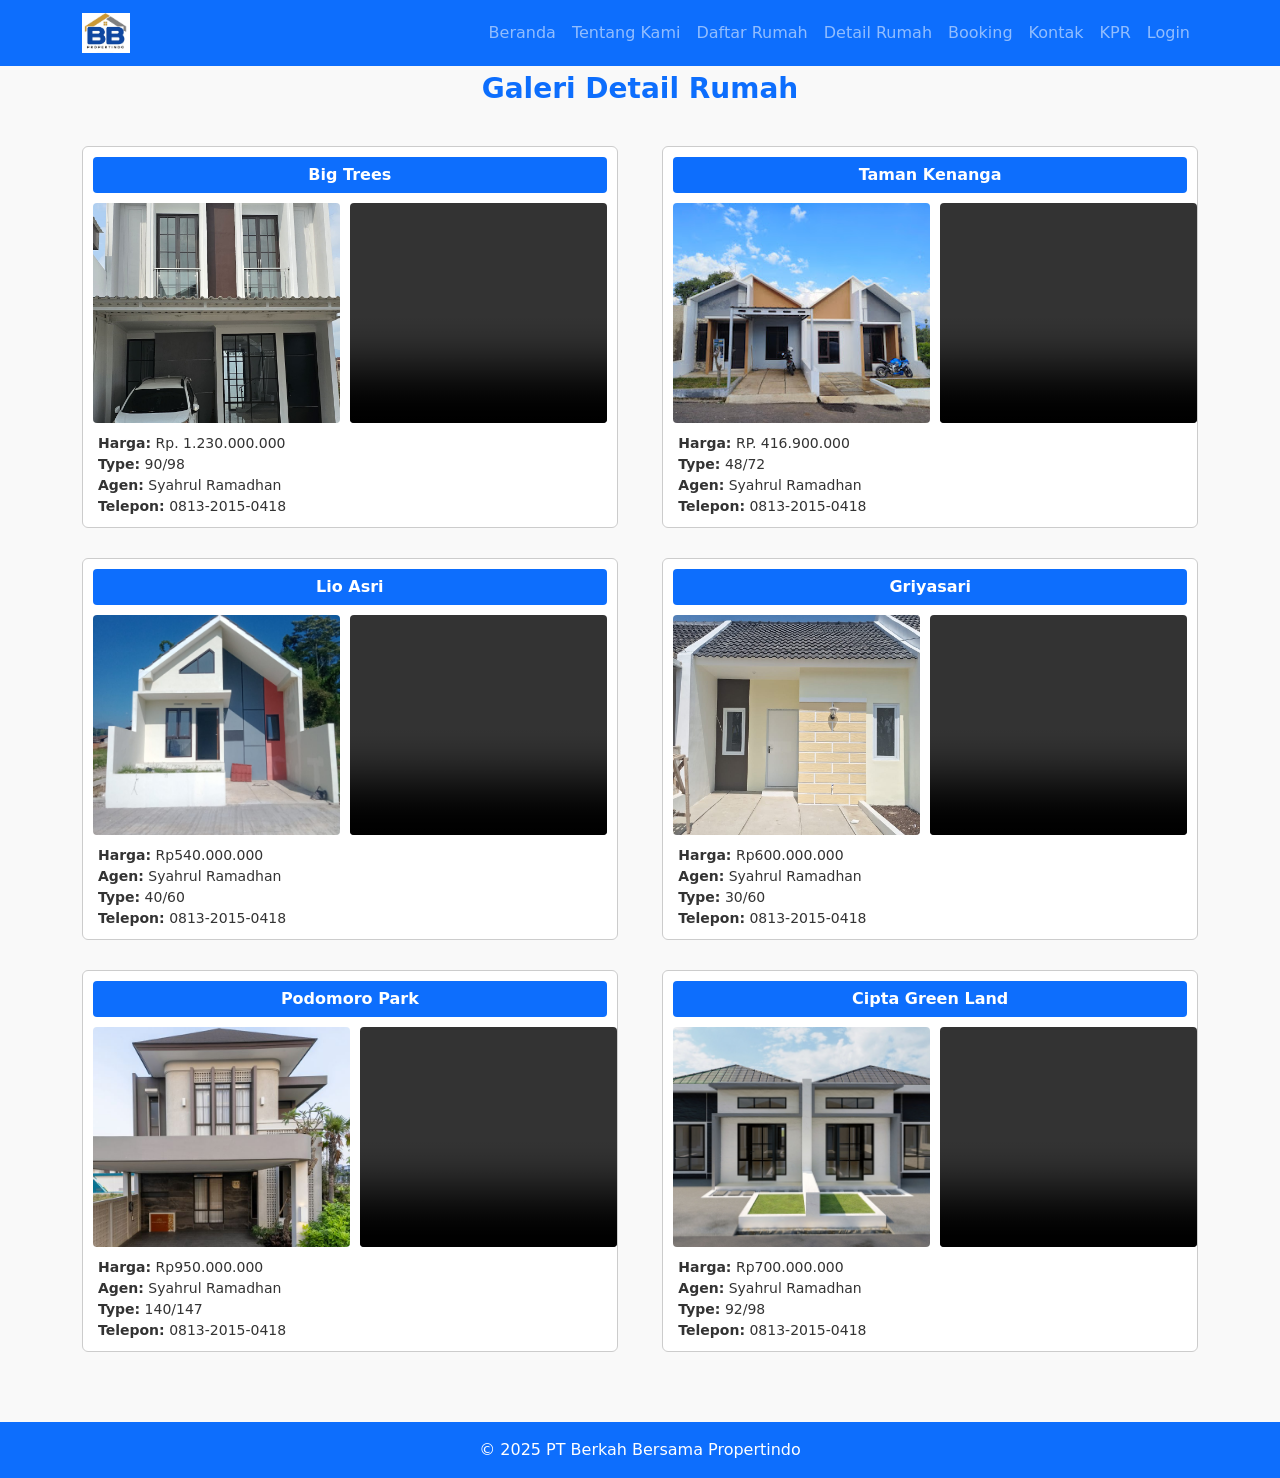
<file: detail.html>
<!DOCTYPE html>
<html lang="id">
<head>
  <meta charset="UTF-8">
  <title>Galeri Detail Rumah</title>
  <meta name="viewport" content="width=device-width, initial-scale=1">
  <link href="https://cdn.jsdelivr.net/npm/bootstrap@5.3.0/dist/css/bootstrap.min.css" rel="stylesheet">
  <style>
    body {
      background: #f9f9f9;
      font-family: system-ui, sans-serif;
    }
    .navbar-brand {
      font-weight: bold;
    }
    .gallery-row {
      display: flex;
      justify-content: space-between;
      flex-wrap: wrap;
      margin: 40px auto;
      max-width: 1200px;
    }
    .property-item, .property-box {
      width: 48%;
      background: #fff;
      border: 1px solid #ccc;
      border-radius: 6px;
      margin-bottom: 30px;
      padding: 10px;
    }
    .media-pair {
      display: flex;
      gap: 10px;
      margin-bottom: 10px;
    }
    .media-pair img,
    .media-pair video {
      flex: 1;
      height: 220px;
      object-fit: cover;
      border-radius: 4px;
      width: 50%;
    }
    .property-title {
      background-color: #0d6efd;
      color: white;
      font-size: 16px;
      font-weight: 600;
      padding: 6px;
      text-align: center;
      text-transform: capitalize;
      border-radius: 4px;
      margin-bottom: 10px;
    }
    .property-info {
      font-size: 14px;
      color: #333;
      padding-left: 5px;
    }
    @media (max-width: 768px) {
      .property-item, .property-box {
        width: 100%;
      }
      .media-pair {
        flex-direction: column;
      }
    }
  </style>
</head>
<body>

<!-- NAVBAR -->
<nav class="navbar navbar-expand-lg navbar-dark bg-primary fixed-top">
  <div class="container">
    <a class="navbar-brand" href="index.html">
      <img src="img/logo.png" alt="Logo Berkah Properti" height="40">
    </a>
    <button class="navbar-toggler" type="button" data-bs-toggle="collapse" data-bs-target="#navbarNav">
      <span class="navbar-toggler-icon"></span>
    </button>
    <div class="collapse navbar-collapse" id="navbarNav">
      <ul class="navbar-nav ms-auto">
        <li class="nav-item"><a class="nav-link" href="index.html">Beranda</a></li>
        <li class="nav-item"><a class="nav-link" href="Tentang Kami.html">Tentang Kami</a></li>
        <li class="nav-item"><a class="nav-link" href="Daftar Rumah.html">Daftar Rumah</a></li>
        <li class="nav-item"><a class="nav-link" href="detail.html">Detail Rumah</a></li>
        <li class="nav-item"><a class="nav-link" href="booking.html">Booking</a></li>
        <li class="nav-item"><a class="nav-link" href="kontak.html">Kontak</a></li>
        <li class="nav-item"><a class="nav-link" href="kpr.html">KPR</a></li>
        <li class="nav-item"><a class="nav-link" href="login.html">Login</a></li>
      </ul>
    </div>
  </div>
</nav>

<!-- JUDUL -->
<h3 class="text-center mt-5 pt-4 text-primary fw-bold">Galeri Detail Rumah</h3>

<!-- GALERI -->
<div class="container mt-4">

  <div class="gallery-row">

    <!-- BIG TREES (gunakan property-box) -->
    <div class="property-box">
      <div class="property-title">Big Trees</div>
      <div class="media-pair">
        <img src="img/bigtrees1.jpg" alt="Big Trees">
        <video controls><source src="video/bigtrees1.mp4" type="video/mp4"></video>
      </div>
      <div class="property-info">
        <strong>Harga:</strong> Rp. 1.230.000.000<br>
        <strong>Type:</strong> 90/98<br>
        <strong>Agen:</strong> Syahrul Ramadhan <br>
        <strong>Telepon:</strong> 0813-2015-0418
      </div>
    </div>

    <!-- TAMAN KENANGA -->
    <div class="property-item">
      <div class="property-title">Taman Kenanga</div>
      <div class="media-pair">
        <img src="img/kenanga1.jpg" alt="Taman Kenanga">
        <video controls><source src="video/kenanga1.mp4" type="video/mp4"></video>
      </div>
      <div class="property-info">
        <strong>Harga:</strong> RP. 416.900.000<br>
        <strong>Type:</strong> 48/72<br>
        <strong>Agen:</strong> Syahrul Ramadhan<br>
        <strong>Telepon:</strong> 0813-2015-0418
      </div>
    </div>

    <!-- LIO ASRI -->
    <div class="property-item">
      <div class="property-title">Lio Asri</div>
      <div class="media-pair">
        <img src="img/lio1.jpg" alt="Lio Asri">
        <video controls><source src="video/lioasri1.mp4" type="video/mp4"></video>
      </div>
      <div class="property-info">
        <strong>Harga:</strong> Rp540.000.000<br>
        <strong>Agen:</strong> Syahrul Ramadhan<br>
        <strong>Type:</strong> 40/60<br>
        <strong>Telepon:</strong> 0813-2015-0418
      </div>
    </div>

    <!-- GRIYASARI -->
    <div class="property-item">
      <div class="property-title">Griyasari</div>
      <div class="media-pair">
        <img src="img/griyasari1.jpg" alt="Griyasari">
        <video controls><source src="video/griyasari.mp4" type="video/mp4"></video>
      </div>
      <div class="property-info">
        <strong>Harga:</strong> Rp600.000.000<br>
        <strong>Agen:</strong> Syahrul Ramadhan<br>
        <strong>Type:</strong> 30/60<br>
        <strong>Telepon:</strong> 0813-2015-0418
      </div>
    </div>

    <!-- PODOMORO -->
    <div class="property-item">
      <div class="property-title">Podomoro Park</div>
      <div class="media-pair">
        <img src="img/podomoro1.jpg" alt="Podomoro Park">
        <video controls><source src="video/podomoro.mp4" type="video/mp4"></video>
      </div>
      <div class="property-info">
        <strong>Harga:</strong> Rp950.000.000<br>
        <strong>Agen:</strong> Syahrul Ramadhan<br>
        <strong>Type:</strong> 140/147<br>
        <strong>Telepon:</strong> 0813-2015-0418
      </div>
    </div>

    <!-- CIPTA GREEN -->
    <div class="property-item">
      <div class="property-title">Cipta Green Land</div>
      <div class="media-pair">
        <img src="img/cipta1.jpg" alt="Cipta Green Land">
        <video controls><source src="video/cipta.mp4" type="video/mp4"></video>
      </div>
      <div class="property-info">
        <strong>Harga:</strong> Rp700.000.000<br>
        <strong>Agen:</strong> Syahrul Ramadhan<br>
        <strong>Type:</strong> 92/98<br>
        <strong>Telepon:</strong> 0813-2015-0418
      </div>
    </div>

  </div>
</div>

<!-- FOOTER -->
<footer class="bg-primary text-white text-center py-3 mt-4">
  <p class="mb-0">&copy; 2025 PT Berkah Bersama Propertindo</p>
</footer>

<script src="https://cdn.jsdelivr.net/npm/bootstrap@5.3.0/dist/js/bootstrap.bundle.min.js"></script>
</body>
</html>
</file>
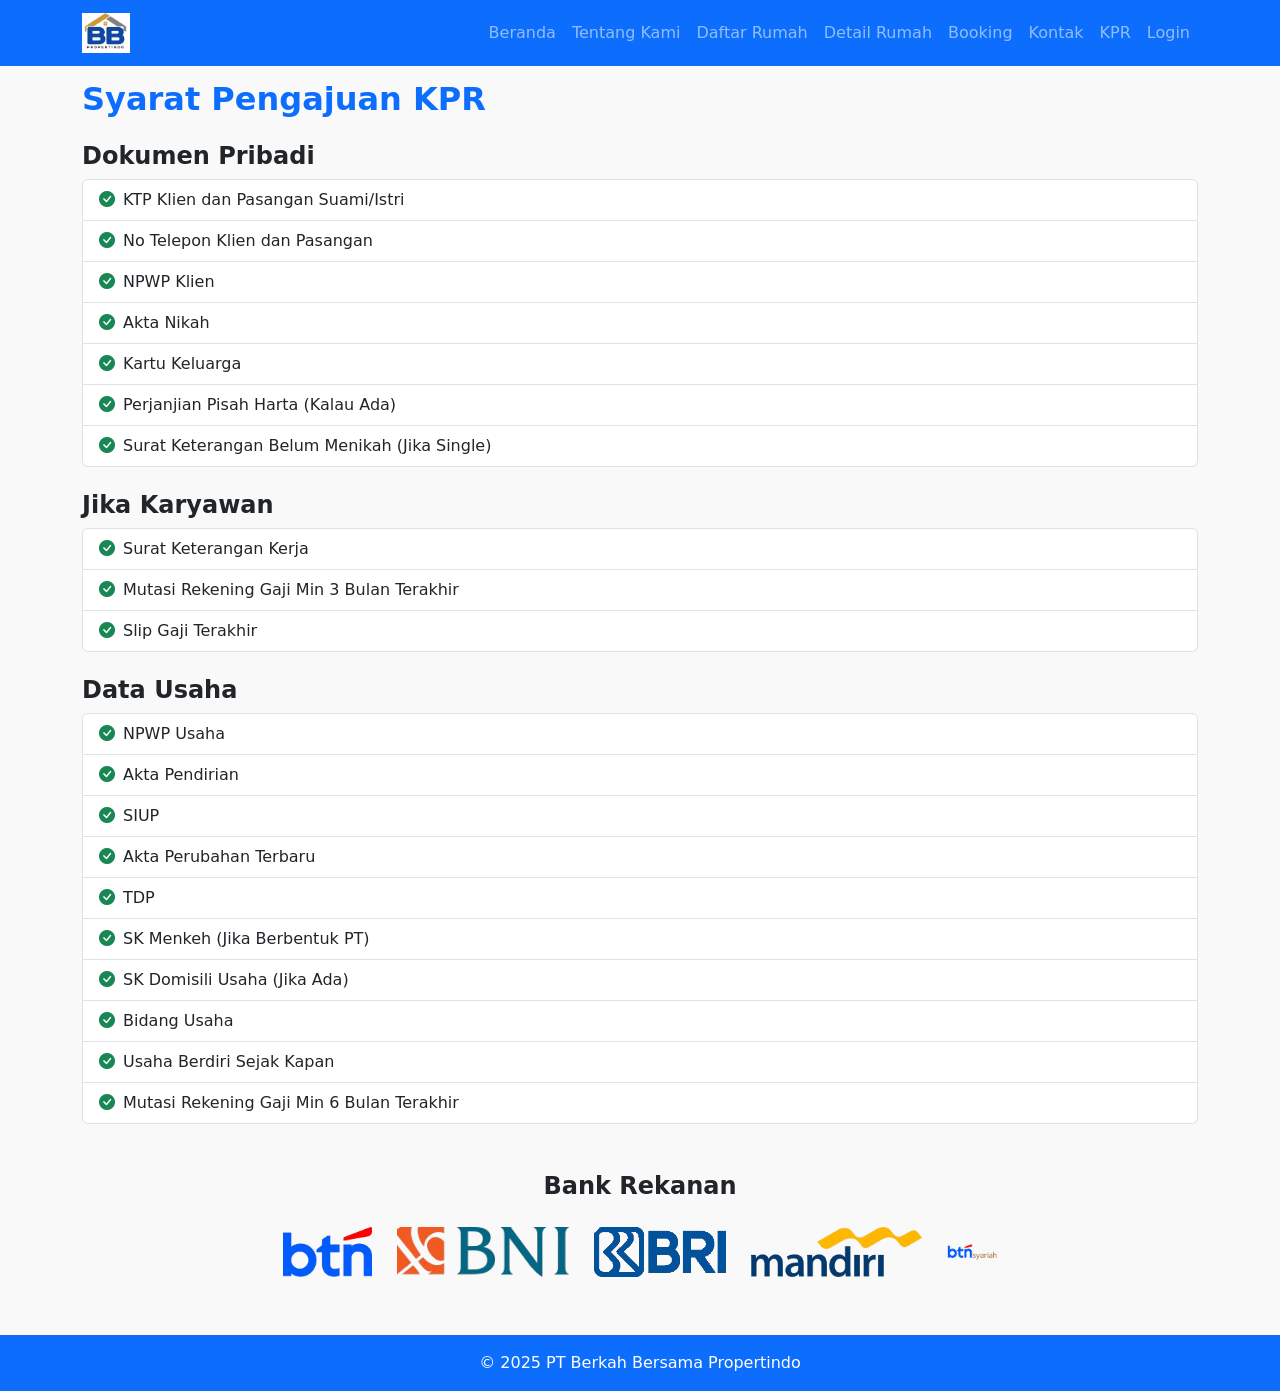
<file: kpr.html>
<!DOCTYPE html>
<html lang="id">
<head>
  <meta charset="UTF-8">
  <title>Syarat Pengajuan KPR - Berkah Properti</title>
  <meta name="viewport" content="width=device-width, initial-scale=1.0">

  <!-- Bootstrap CSS -->
  <link href="https://cdn.jsdelivr.net/npm/bootstrap@5.3.0/dist/css/bootstrap.min.css" rel="stylesheet">
  <!-- Bootstrap Icons -->
  <link href="https://cdn.jsdelivr.net/npm/bootstrap-icons@1.10.5/font/bootstrap-icons.css" rel="stylesheet">

  <style>
    body {
      background-color: #f9f9f9;
    }
    h2, h4 {
      font-weight: bold;
    }
    .list-group-item i {
      margin-right: 8px;
    }
    .bank-logos img {
      height: 50px;
      margin: 10px;
      object-fit: contain;
    }
  </style>
</head>
<body>

<!-- Navbar -->
<nav class="navbar navbar-expand-lg navbar-dark bg-primary fixed-top">
  <div class="container">
    <a class="navbar-brand" href="index.html">
      <img src="img/logo.png" alt="Logo Berkah Properti" height="40">
    </a>
    <button class="navbar-toggler" type="button" data-bs-toggle="collapse" data-bs-target="#navbarNav">
      <span class="navbar-toggler-icon"></span>
    </button>
     <div class="collapse navbar-collapse" id="navbarNav">
      <ul class="navbar-nav ms-auto">
        <li class="nav-item"><a class="nav-link" href="index.html">Beranda</a></li>
        <li class="nav-item"><a class="nav-link" href="Tentang Kami.html">Tentang Kami</a></li>
        <li class="nav-item"><a class="nav-link" href="Daftar Rumah.html">Daftar Rumah</a></li>
        <li class="nav-item"><a class="nav-link" href="detail.html">Detail Rumah</a></li>
        <li class="nav-item"><a class="nav-link" href="booking.html">Booking</a></li>
        <li class="nav-item"><a class="nav-link" href="kontak.html">Kontak</a></li>
        <li class="nav-item"><a class="nav-link" href="kpr.html">KPR</a></li>
        <li class="nav-item"> <a class="nav-link" href="login.html">Login</a></li>
      </ul>
    </div>
  </div>
</nav>
<!-- Konten -->
<main style="margin-top: 80px;">
  <section class="container my-5">
    <h2 class="text-primary mb-4">Syarat Pengajuan KPR</h2>

    <!-- Dokumen Pribadi -->
    <div class="mb-4">
      <h4>Dokumen Pribadi</h4>
      <ul class="list-group">
        <li class="list-group-item"><i class="bi bi-check-circle-fill text-success"></i>KTP Klien dan Pasangan Suami/Istri</li>
        <li class="list-group-item"><i class="bi bi-check-circle-fill text-success"></i>No Telepon Klien dan Pasangan</li>
        <li class="list-group-item"><i class="bi bi-check-circle-fill text-success"></i>NPWP Klien</li>
        <li class="list-group-item"><i class="bi bi-check-circle-fill text-success"></i>Akta Nikah</li>
        <li class="list-group-item"><i class="bi bi-check-circle-fill text-success"></i>Kartu Keluarga</li>
        <li class="list-group-item"><i class="bi bi-check-circle-fill text-success"></i>Perjanjian Pisah Harta (Kalau Ada)</li>
        <li class="list-group-item"><i class="bi bi-check-circle-fill text-success"></i>Surat Keterangan Belum Menikah (Jika Single)</li>
      </ul>
    </div>

    <!-- Jika Karyawan -->
    <div class="mb-4">
      <h4>Jika Karyawan</h4>
      <ul class="list-group">
        <li class="list-group-item"><i class="bi bi-check-circle-fill text-success"></i>Surat Keterangan Kerja</li>
        <li class="list-group-item"><i class="bi bi-check-circle-fill text-success"></i>Mutasi Rekening Gaji Min 3 Bulan Terakhir</li>
        <li class="list-group-item"><i class="bi bi-check-circle-fill text-success"></i>Slip Gaji Terakhir</li>
      </ul>
    </div>

    <!-- Data Usaha -->
    <div class="mb-5">
      <h4>Data Usaha</h4>
      <ul class="list-group">
        <li class="list-group-item"><i class="bi bi-check-circle-fill text-success"></i>NPWP Usaha</li>
        <li class="list-group-item"><i class="bi bi-check-circle-fill text-success"></i>Akta Pendirian</li>
        <li class="list-group-item"><i class="bi bi-check-circle-fill text-success"></i>SIUP</li>
        <li class="list-group-item"><i class="bi bi-check-circle-fill text-success"></i>Akta Perubahan Terbaru</li>
        <li class="list-group-item"><i class="bi bi-check-circle-fill text-success"></i>TDP</li>
        <li class="list-group-item"><i class="bi bi-check-circle-fill text-success"></i>SK Menkeh (Jika Berbentuk PT)</li>
        <li class="list-group-item"><i class="bi bi-check-circle-fill text-success"></i>SK Domisili Usaha (Jika Ada)</li>
        <li class="list-group-item"><i class="bi bi-check-circle-fill text-success"></i>Bidang Usaha</li>
        <li class="list-group-item"><i class="bi bi-check-circle-fill text-success"></i>Usaha Berdiri Sejak Kapan</li>
        <li class="list-group-item"><i class="bi bi-check-circle-fill text-success"></i>Mutasi Rekening Gaji Min 6 Bulan Terakhir</li>
      </ul>
    </div>

    <!-- Bank Rekanan -->
    <div class="text-center bank-logos">
      <h4 class="mb-3">Bank Rekanan</h4>
      <img src="img/bank-btn.png" alt="Bank BTN">
      <img src="img/bank-bni.png" alt="Bank BNI">
      <img src="img/bank-bri.png" alt="Bank BRI">
      <img src="img/bank-mandiri.png" alt="Bank Mandiri">
      <img src="img/bank-btn-syariah.png" alt="Bank BTN Syariah">
    </div>

  </section>
</main>

<!-- Footer -->
<footer class="bg-primary text-white text-center py-3">
  <p class="mb-0">&copy; 2025 PT Berkah Bersama Propertindo</p>
</footer>

<!-- Bootstrap JS -->
<script src="https://cdn.jsdelivr.net/npm/bootstrap@5.3.0/dist/js/bootstrap.bundle.min.js"></script>
</body>
</html>
</file>
